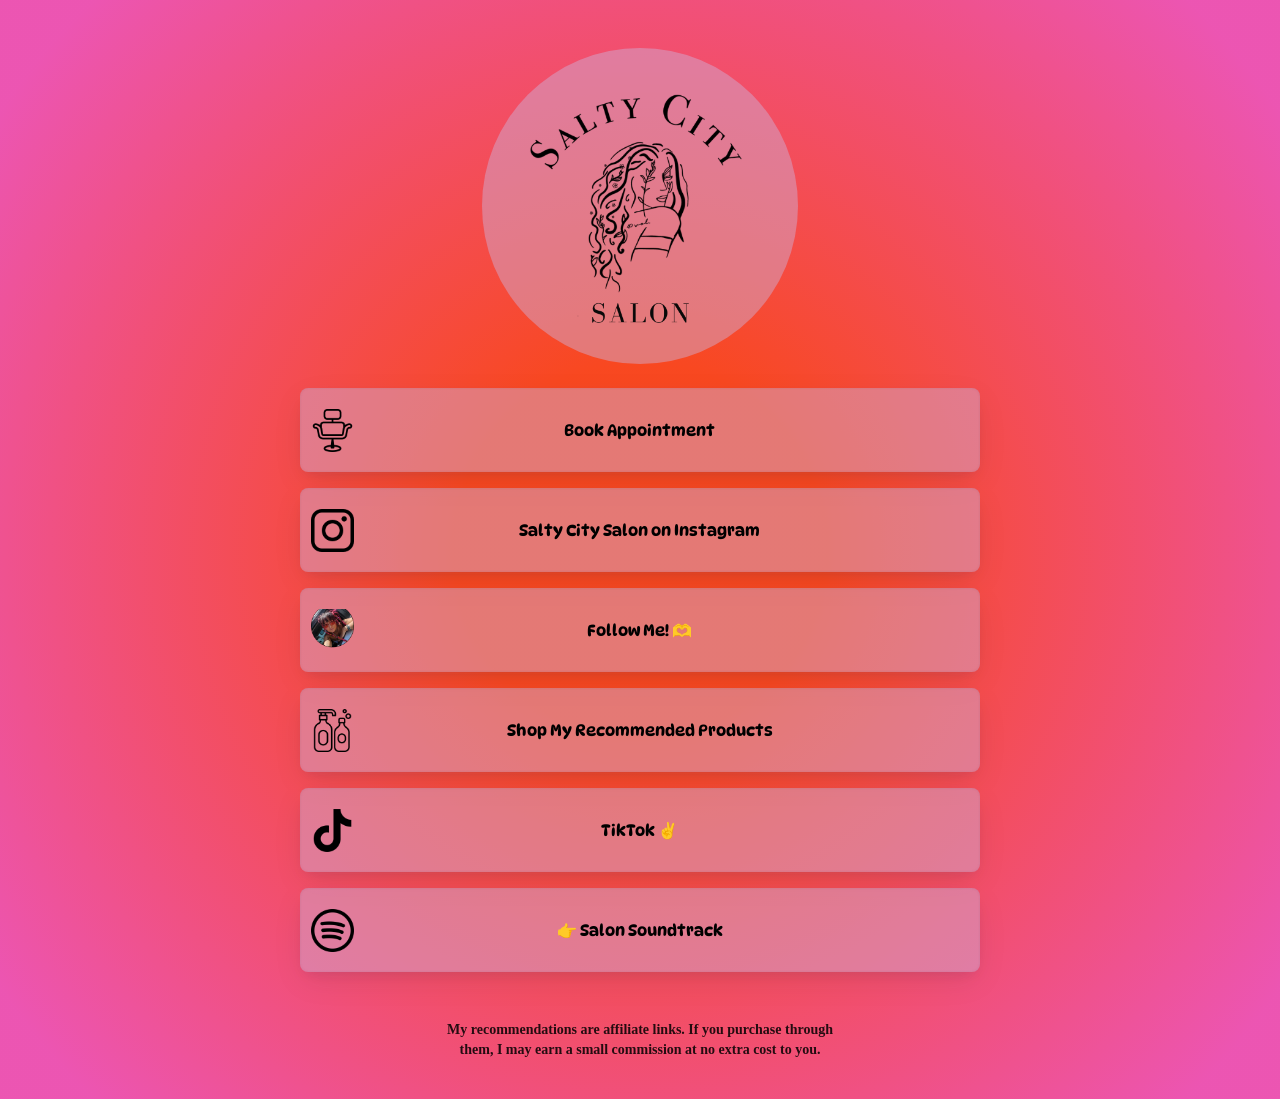
<file: index.html>
<!DOCTYPE html>
<html lang="en">
    <head>
        <meta charset="utf-8">
        <link href="assets/css/style.css" rel="stylesheet">
        <meta name='viewport' content='width=device-width, initial-scale=1.0, maximum-scale=1.0, user-scalable=0'>
        <link rel="shortcut icon" href="assets/images/logo.webp" type="image/webp">
        <link rel="apple-touch-icon" sizes="180x180" href="images/logo.webp">
        <link rel="icon" href="assets/images/logo.webp" type="image/webp">
        <title>Salty City Salon</title>
        <link href="https://fonts.googleapis.com/css2?family=Inter:wght@400;500;600;700&amp;display=swap" rel="stylesheet">
        <link rel="preconnect" href="https://fonts.googleapis.com">
        <link rel="preconnect" href="https://fonts.gstatic.com" crossorigin>
        <link href="https://fonts.googleapis.com/css2?family=DynaPuff:wght@400..700&display=swap" rel="stylesheet">
    </head>
    <body>
        <!-- Snowfall Background Animation -->
        <section class="animated-background">
            <div id="stars1"></div>
            <div id="stars2"></div>
            <div id="stars3"></div>
        </section>
        <!-- End of Snowfall Background Animation -->

        <div class="min-h-full flex-h-center" id="background_div">
            <input type="hidden" value="#" id="app-url">
                <input type="hidden" value="null" id="is-featured">
                    <canvas id="bg-canvas" class="background-overlay"></canvas>
                </input>
            </input>

            <div class="mt-48 page-full-wrap relative ">
                <input type="hidden" value="creator-page" id="page-type">
                <img class="display-image m-auto" data-src="assets/images/logo.webp" src="assets/images/logo.webp" alt="salty city salon logo"/>
                       
                <div class="mt-24">
                    <div class="page-item-wrap relative">
                        <div class="page-item flex-both-center absolute"></div>
                        <a target="_blank"  class="page-item-each py-10 flex-both-center" href="https://salty-city-salon.square.site/" data-id="261652" data-type="page_item">
                            <img class="link-each-image" data-src="assets/images/salon.png" src="assets/images/salon.png" alt="book appointment with salty city salon"/>
                            <span class=" item-title text-center">Book Appointment</span>
                        </a>
                    </div>        
                    <div class="page-item-wrap relative">
                        <div class="page-item flex-both-center absolute"></div>
                        <a target="_blank"  class="page-item-each py-10 flex-both-center" href="https://www.instagram.com/saltycitysalon/" data-id="261685" data-type="page_item">
                            <img class="link-each-image" data-src="assets/images/instagram.png" src="assets/images/instagram.png" alt="Instagram @ saltycitysalon"/>
                            <span class=" item-title text-center">Salty City Salon on Instagram</span>
                        </a>
                    </div>    
                    <div class="page-item-wrap relative">
                        <div class="page-item flex-both-center absolute"></div>
                        <a target="_blank"  class="page-item-each py-10 flex-both-center" href="https://www.instagram.com/tristanjamie" data-id="261685" data-type="page_item">
                            <img class="link-each-image" data-src="assets/images/tristan.png" src="assets/images/tristan.png" alt="Instagram @ tristanjamie"/>
                            <span class=" item-title text-center">Follow Me! 🫶</span>
                        </a>
                    </div>                            
                    <div class="page-item-wrap relative">
                        <div class="page-item flex-both-center absolute"></div>
                        <a target="_blank"  class="page-item-each py-10 flex-both-center" href="https://www.amazon.com/shop/tristanjamie" data-id="261685" data-type="page_item">
                            <img class="link-each-image" data-src="assets/images/shampoo.png" src="assets/images/shampoo.png" alt="salty city salon amazon store"/>
                            <span class=" item-title text-center">Shop My Recommended Products</span>
                             </a>
                    </div>
                    <div class="page-item-wrap relative">
                        <div class="page-item flex-both-center absolute"></div>
                        <a target="_blank"  class="page-item-each py-10 flex-both-center" href="https://www.tiktok.com/@tristanjamie" data-id="261685" data-type="page_item">
                            <img class="link-each-image" data-src="assets/images/tik-tok.png" src="assets/images/tik-tok.png" alt="TikTok @ tristanjamie"/>
                            <span class=" item-title text-center">TikTok ✌️</span>
                        </a>
                    </div>
                    <div class="page-item-wrap relative">
                        <div class="page-item flex-both-center absolute"></div>
                        <a target="_blank"  class="page-item-each py-10 flex-both-center" href="https://open.spotify.com/user/1299592094" data-id="261685" data-type="page_item">
                            <img class="link-each-image" data-src="assets/images/spotify.png" src="assets/images/spotify.png" alt="Spotify link"/>
                            <span class=" item-title text-center">👉 Salon Soundtrack</span>
                        </a>
                    </div>     
                     <div class="affiliate-disclaimer">
                            My recommendations are affiliate links. If you purchase through them, I may earn a small commission at no extra cost to you.
                    </div>           
                </div>                                                                                
            </div>
        </div>
    </body>
</html>
</file>
<file: assets/css/style.css>
/* ============================= */
/* Base */
/* ============================= */

html, body {
    animation: fadeIn .6s ease-out;
    -ms-scroll-chaining: none;
    overscroll-behavior: none;
    scroll-behavior: smooth;
    margin: 0;
    padding: 0;

    background: radial-gradient(circle, 
        hsla(11, 94%, 55%, 1) 22%, 
        hsla(323, 80%, 63%, 1) 92%);
}

@keyframes fadeIn {
    from { opacity: 0; }
    to { opacity: 1; }
}

/* ============================= */
/* Utility */
/* ============================= */

.min-h-full { min-height: 100vh; }

.flex-h-center {
    display: flex;
    justify-content: center;
}

.flex-both-center {
    display: flex;
    justify-content: center;
    align-items: center;
}

.relative { position: relative; }
.absolute { position: absolute; }

.m-auto { margin: auto; }

.mt-24 { margin-top: 24px; }
.mt-48 { margin-top: 48px; }

.py-10 { padding: 10px; }

.text-center { text-align: center; }

/* ============================= */
/* Page Layout */
/* ============================= */

.page-full-wrap {
    width: 680px;
    max-width: 92%;
    z-index: 10;
    padding-bottom: 40px; /* reduced from 176 */
}

/* ============================= */
/* Logo */
/* ============================= */

.display-image {
    width: 45%;
    display: block;
    border-radius: 50%;
    object-fit: cover;
    padding: 5px;
    background-color: #cdb4db75;
}

/* ============================= */
/* Link Blocks */
/* ============================= */

.page-item-wrap {
    margin: 16px 0;
    padding: 2px;
    transition: transform .15s cubic-bezier(.17,.67,.29,2.71);
}

.page-item-wrap:last-child {
    margin-bottom: 0;
}

.page-item-wrap:hover {
    transform: scale(1.015);
}

.page-item {
    position: absolute;
    inset: 0;
    z-index: -1;

    background: #cdb4db75;
    border-radius: 8px;
    box-shadow:
        0px 6px 14px -6px rgba(24,39,75,0.12),
        0px 10px 32px -4px rgba(24,39,75,0.1),
        inset 0px 0px 2px 1px rgba(24,39,75,0.05);
}

.page-item-each {
    text-decoration: none;
    color: #000;
    font-family: "DynaPuff", sans-serif;
    font-size: 16px;
    font-weight: 500;
    border-radius: 8px;
    min-height: 60px;
    position: relative;
    z-index: 10;
    overflow: hidden;
}

.page-item-each:active {
    transform: scale(0.98);
}

.link-each-image {
    width: 43px;
    height: 43px;
    position: absolute;
    left: 9px;
    object-fit: cover;
}

.item-title {
    width: 55%;
    word-break: break-word;
}

/* ============================= */
/* Background Canvas */
/* ============================= */

.background-overlay {
    position: fixed;
    width: 100%;
    height: 100%;
    z-index: 0;
}

/* ============================= */
/* Animated Stars */
/* ============================= */

.animated-background {
    position: fixed;
    width: 100%;
    height: 100%;
    overflow: hidden;
    z-index: 0;
}

#stars1, #stars2, #stars3 {
    position: absolute;
    width: 1px;
    height: 1px;
    background: transparent;
    animation: animStar linear infinite;
}

/* Keep your original massive box-shadow star lists below this line */
/* (Paste your existing star box-shadow data here exactly as it was) */

@keyframes animStar {
    from { transform: translateY(0px); }
    to { transform: translateY(-2000px); }
}

/* ============================= */
/* Affiliate Disclaimer */
/* ============================= */

.affiliate-disclaimer {
    margin-top: 48px;
    font-size: 14px;
    line-height: 1.4;
    opacity: 0.85;
    font-weight: 600;
    text-align: center;
    max-width: 420px;
    margin-left: auto;
    margin-right: auto;
}


/* ============================= */
/* Accesibility */
/* ============================= */

@media (prefers-reduced-motion: reduce) {
    #stars1,
    #stars2,
    #stars3 {
        animation: none;
    }

    .page-item-wrap {
        transition: none;
    }
}
</file>
